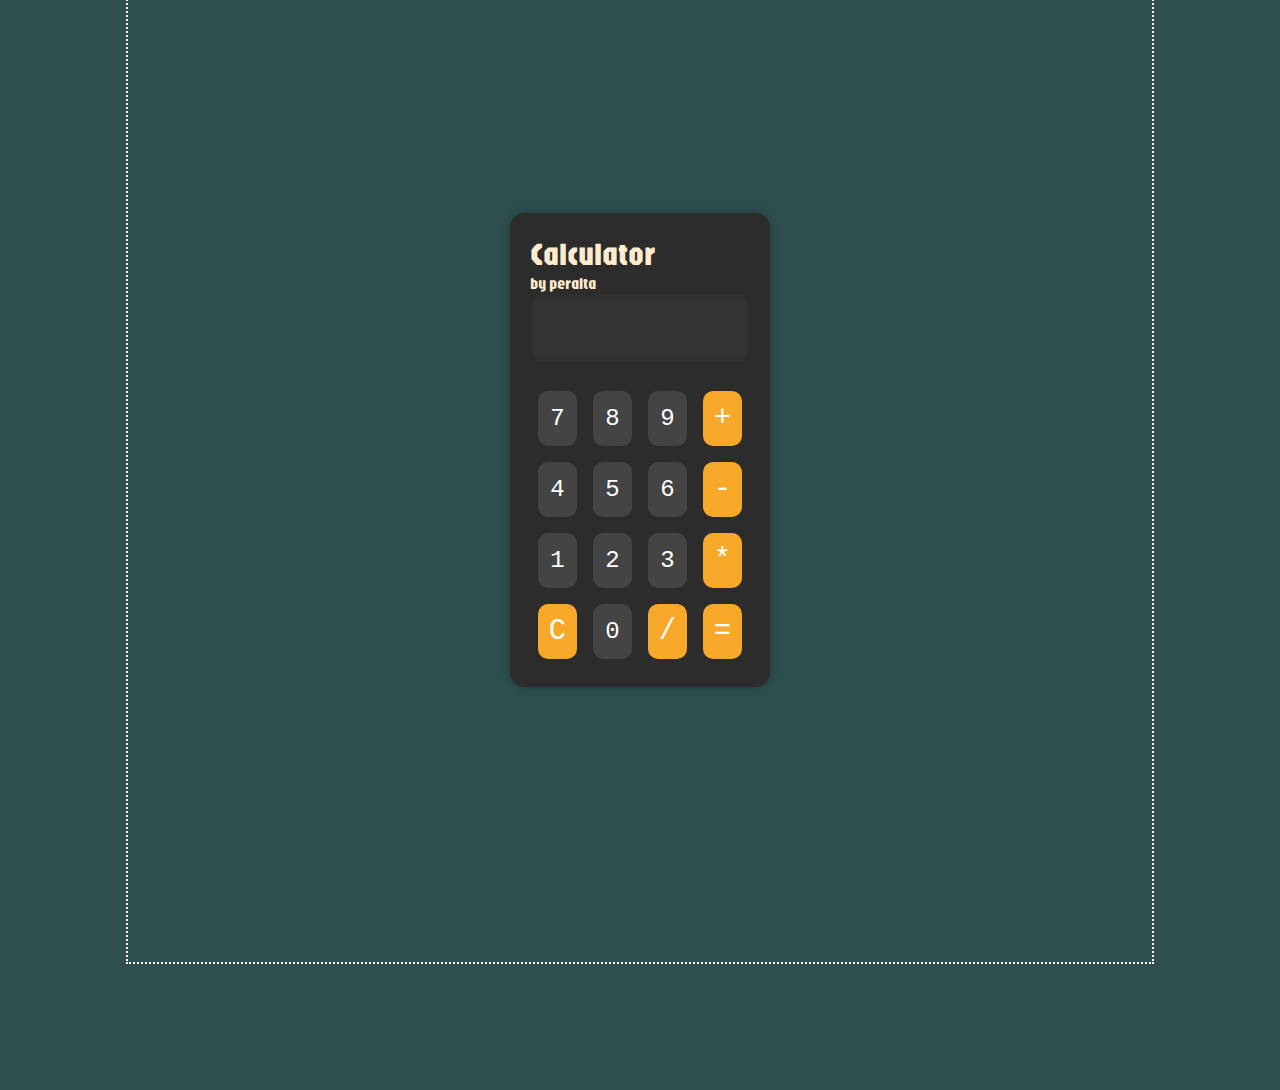
<file: Calculator/show1.html>
<!DOCTYPE html>
<html lang="en">

<head>
    <link href="https://img.icons8.com/?size=100&id=95514&format=png&color=000000" rel="icon" type="image/x-icon">
    <meta charset="UTF-8">
    <meta name="viewport" content="width=device-width, initial-scale=1.0">
    <title>Calc</title>
    <link rel="stylesheet" href="show1.css">
</head>

<body>
    <div class="boxx"></div>
    <div class="boxx2"></div>
    <div class="calculator">
        <div class="container">
            <h1>Calculator</h1>
            <h4>by peralta</h4>
            <input type="text" class="display" disabled>

           
            <div class="keys">
                <div class="row">
                    <button value="7">7</button>
                    <button value="8">8</button>
                    <button value="9">9</button>
                    <button value="+" class="operator">+</button>
                </div>
                <div class="row">
                    <button value="4">4</button>
                    <button value="5">5</button>
                    <button value="6">6</button>
                    <button value="-" class="operator">-</button>
                </div>
                <div class="row">
                    <button value="1">1</button>
                    <button value="2">2</button>
                    <button value="3">3</button>
                    <button value="*" class="operator">*</button>
                </div>
                <div class="row">
                    <button value="C" class="operator">C</button>
                    <button value="0">0</button>
                    <button value="/" class="operator">/</button>
                    <button value="=" class="operator">=</button>
                </div>
            </div>
        </div>
    </div>

    <script src="show1.js"></script>
</body>

</html>
</file>
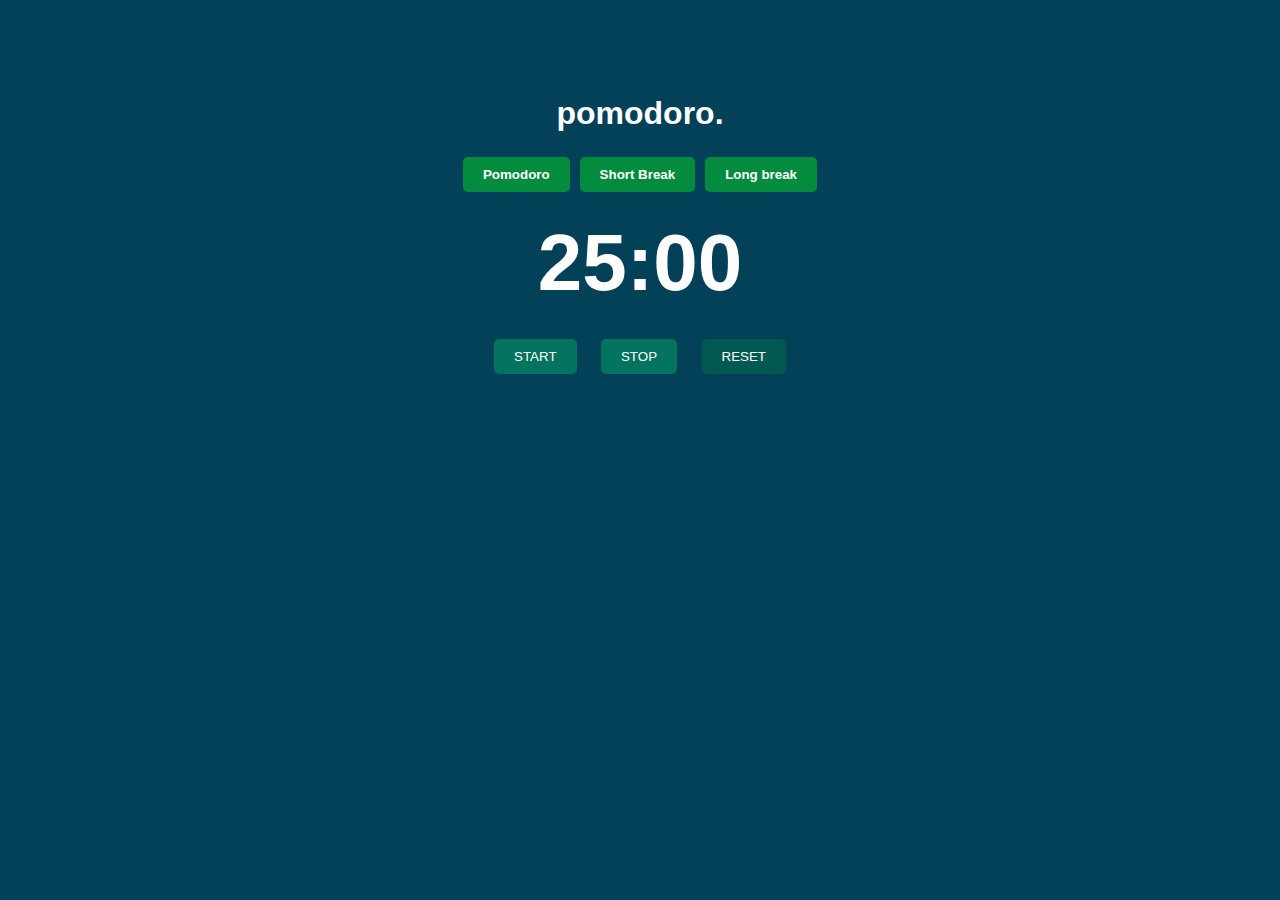
<file: Pomodoro/proj2.html>
<!DOCTYPE html>
<html lang="en">
<head>
    <meta charset="UTF-8">
    <meta name="viewport" content="width=device-width, initial-scale=1.0">
    <title>Pomodoro</title>
    <link href="https://img.icons8.com/?size=100&id=95514&format=png&color=000000" rel="icon" type="image/x-icon">
    <link rel="stylesheet" href="proj2.css">
    <link rel="stylesheet" href="https://cdnjs.cloudflare.com/ajax/libs/font-awesome/6.6.0/css/all.min.css" integrity="sha512-Kc323vGBEqzTmouAECnVceyQqyqdsSiqLQISBL29aUW4U/M7pSPA/gEUZQqv1cwx4OnYxTxve5UMg5GT6L4JJg==" crossorigin="anonymous" referrerpolicy="no-referrer" />
</head>
<body>
    <div id="timer-message">Please select a timer before starting.</div>

    <div class="container">
        <div class="timer">
            <h1>pomodoro.</h1>

            <div class="button-container">
                <button class="button" id="pomodoro-session">Pomodoro</button>
                <button class="button" id="short-break">Short Break</button>
                <button class="button" id="long-break">Long break</button>
            </div>

            <div id="pomodoro-timer" class="timer-display" data-duration="25.00">
                25:00
            </div>

            <div id="short-timer" class="timer-display" data-duration="5.00">
                5:00
            </div>

            <div id="long-timer" class="timer-display" data-duration="10.00">
                10:00
            </div>

            <div id="buttons">
                <button id="start">START</button>
                <button id="stop">STOP</button>
                <button id="reset">RESET</button> 
            </div>

         
            
            
        </div>
    </div>

    <footer></footer> 

    <script src="proj2.js"></script>
</body>
</html>
</file>
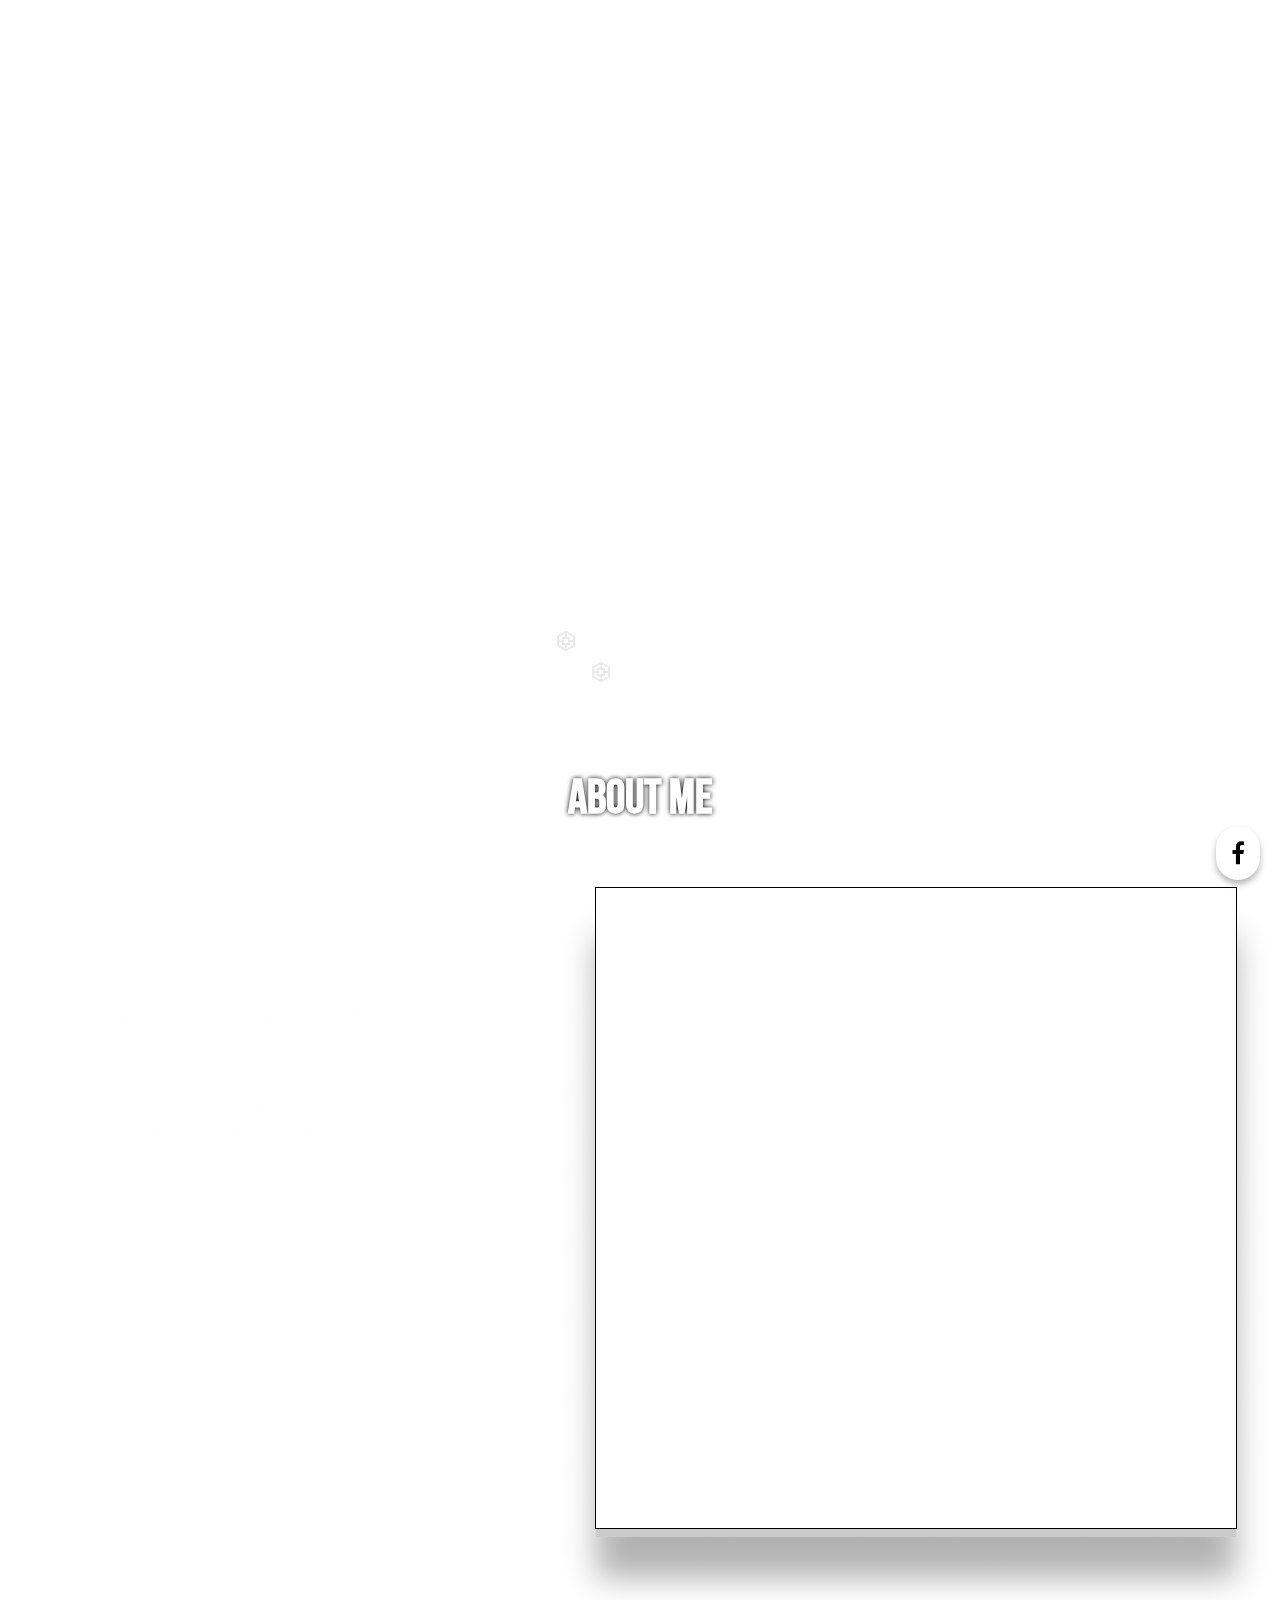
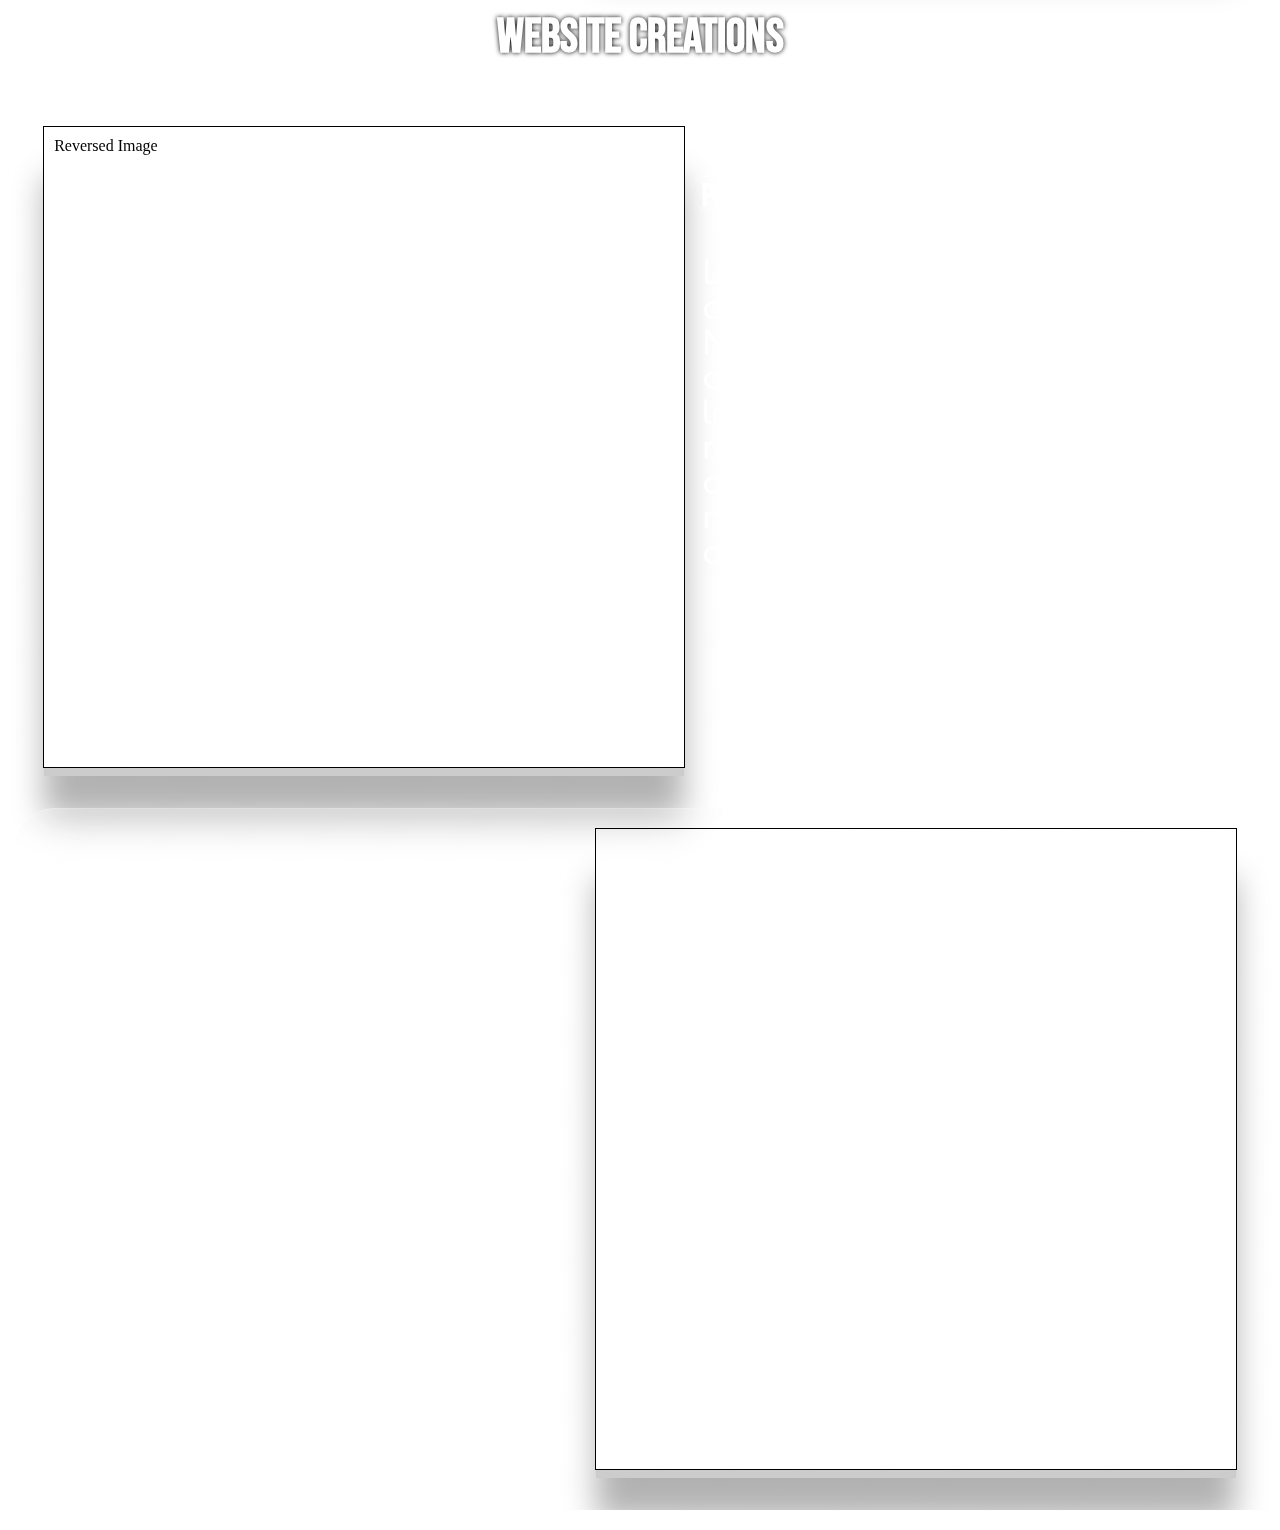
<file: UNFINISHED PROJECTS (ignore)/try.html>
<!DOCTYPE html>
<html lang="en">
<head>
<meta charset="UTF-8">
<meta name="viewport" content="width-device", initital-scale="1.0">
<title>Minecraft</title>
<link rel="stylesheet" href="responsive.css">
  <link rel="preconnect" href="https://fonts.googleapis.com">
<link rel="preconnect" href="https://fonts.gstatic.com" crossorigin>
<link href="https://fonts.googleapis.com/css2?family=VT323&display=swap" rel="stylesheet">
<link rel="stylesheet" href="https://cdnjs.cloudflare.com/ajax/libs/font-awesome/4.7.0/css/font-awesome.min.css">
</head>


<div class="wrapper">

  
<header class="Hcont">
  <div class="leftLogo">
    <h1 class="logo">Peralta.</h1>
  </div>
  
  <div class="navCont">
      <nav class="navi">
          <a href="#WebCreation"><svg xmlns="http://www.w3.org/2000/svg" height="24px" viewBox="0 -960 960 960" width="24px" fill="#e8eaed"><path d="M480-80q-11 0-21-3t-19-8L160-252q-19-11-29.5-29.5T120-322v-316q0-22 10.5-40.5T160-708l280-161q9-5 19-8t21-3q11 0 21 3t19 8l280 161q19 11 29.5 29.5T840-638v316q0 22-10.5 40.5T800-252L520-91q-9 5-19 8t-21 3ZM320-320v-120H200v118l240 139v-137H320Zm0-320h120v-137L200-638v118h120v-120Zm80 240h160v-160H400v160Zm240 80H520v137l240-139v-118H640v120Zm0-320v120h120v-118L520-777v137h120Z"/></svg>Website Creations <br></a>
          <a href="#aboutMe"> <svg xmlns="http://www.w3.org/2000/svg" height="24px" viewBox="0 -960 960 960" width="24px" fill="#e8eaed"><path d="M480-80q-11 0-21-3t-19-8L160-252q-19-11-29.5-29.5T120-322v-316q0-22 10.5-40.5T160-708l280-161q9-5 19-8t21-3q11 0 21 3t19 8l280 161q19 11 29.5 29.5T840-638v316q0 22-10.5 40.5T800-252L520-91q-9 5-19 8t-21 3ZM320-320v-120H200v118l240 139v-137H320Zm0-320h120v-137L200-638v118h120v-120Zm80 240h160v-160H400v160Zm240 80H520v137l240-139v-118H640v120Zm0-320v120h120v-118L520-777v137h120Z"/></svg> About me</a>
      </nav>
  </div>
</header>


<body class="bodyCont">
  <h1 class="main-title" id="aboutMe" >About me</h1>
 <div class="contBoth">
  <div class="descBox">
    <h1>My name is Don Ricardo III M. Peralta, a first year computer science student in University of Southern Mindanao.</h1>
  </div>
  <div class="image1"></div>
 </div>
 <h1 class="main-title" id="WebCreation">Website Creations</h1>
 <div class="contBoth">
  
  <div class="desc2">
    <h1 class="sub-title" id="WebCreation">Pokemon Website</h1>
    <h1>Lorem ipsum dolor sit amet, consectetur adipisicing elit. Nam ex rerum nobis consequuntur ea enim! Quas laudantium minima ut! Iure maiores facere, totam ipsam amet voluptatem necessitatibus eos iste quidem.</h1>
  </div>
  <div class="imgBox2">Reversed Image</div>
</div>


<div class="contBoth">
  <div class="descBox">
    <h1 class="sub-title" id="WebCreation">Minecraft Website</h1>
    <h1>
      Lorem ipsum dolor sit amet consectetur adipisicing elit. Commodi, doloremque in. In aut laudantium expedita, sapiente architecto qui. At quis consequuntur vero autem similique accusamus eligendi voluptate aliquid ipsa eaque?</h1>
  </div>
  <div class="imgBox"></div>
 </div>




</body>



<footer>

</footer>


</div>
<button class="icon-button">
  <a href="https://www.facebook.com/bhodz.peralta/"><i style="font-size:24px" class="fa">&#xf09a;</i></a>
</button>

</html>
</file>
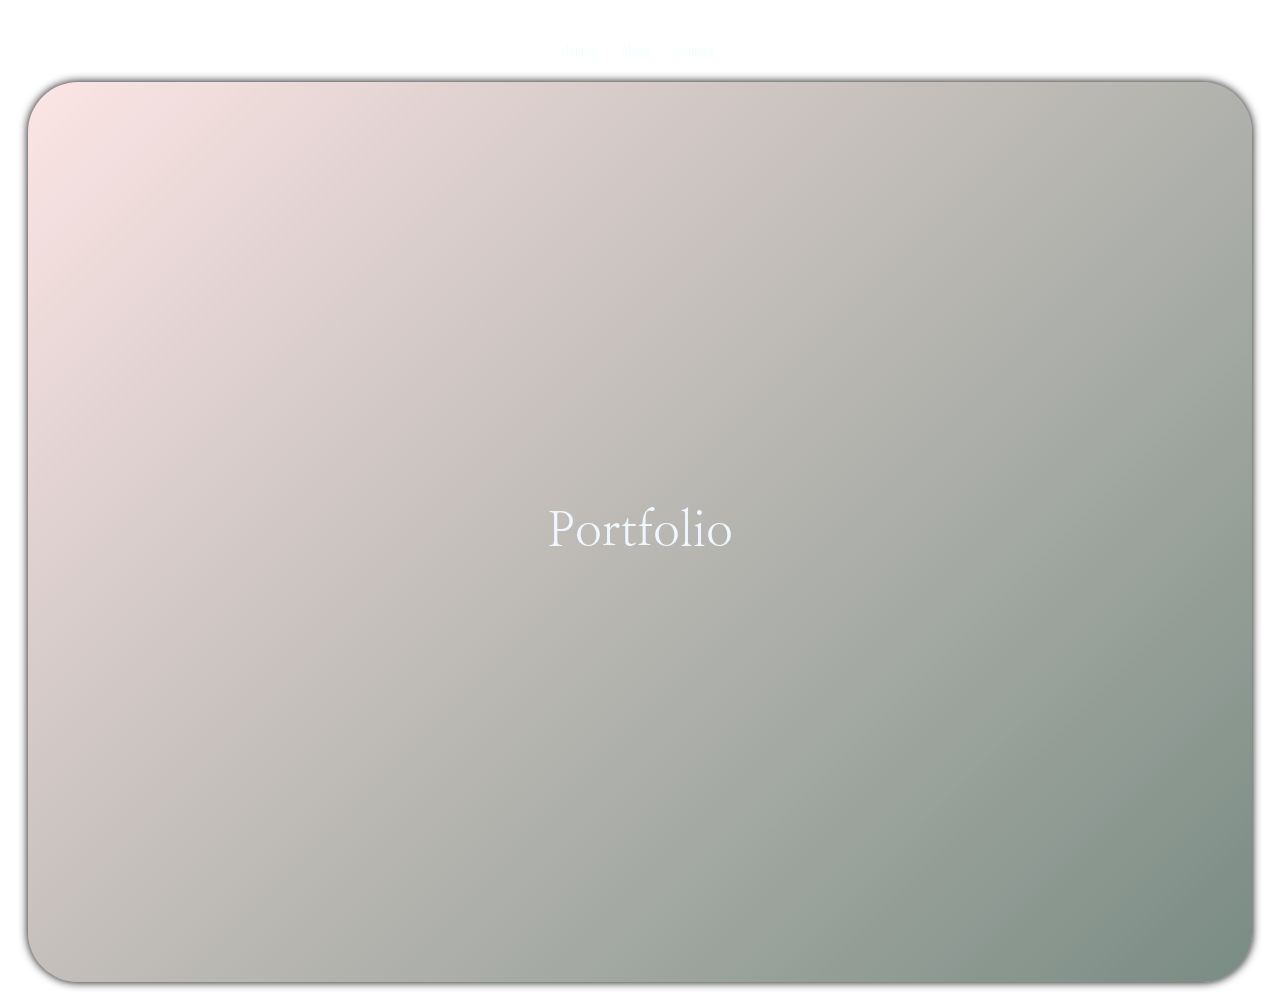
<file: UNFINISHED PROJECTS (ignore)/trythis.html>
<!DOCTYPE html>
<html lang="en">
<head>
<meta charset="UTF-8">
<meta name="viewport" content="width-device", initital-scale="1.0">
<title>Main Portfolio Website</title>
<link rel="stylesheet" href="trythis.css">
<link rel="preconnect" href="https://fonts.googleapis.com">

</head>

<div class="wrapper">


    <header class="hero-section">
        <div class="navmenu">
             <div class="navtools">
                <nav>
                   <a href="#">Home</a>
                   <a href="#">About</a>
                   <a href="#">Contact</a>
                </nav>
            </div>
        </div>     
      <div class="mainBody">
        <h1>Portfolio</h1>
      </div>
    </header>
    
    <body>
    
    </body>
    
    <footer>
    
    
    </footer>
    

</div>



</html>
</file>
<file: Calculator/show1.css>
@import url('https://fonts.googleapis.com/css2?family=Jaro:opsz@6..72&display=swap');
@import url('https://fonts.cdnfonts.com/css/ds-digital');
* {
    padding: 0;
    margin: 0;
    box-sizing: border-box;
}
h1,h4{
    color: blanchedalmond;
    font-family: "Jaro", sans-serif;
}

.boxx {
    outline: 2px dotted ivory;
    position: absolute;
    padding: 40%;
    z-index: -1;
    animation: spin 10s infinite linear both;
}
.boxx2 {
    outline: 2px dotted ivory;
    position: absolute;
    padding: 50%;
    z-index: -1;
    animation: spin 5s infinite linear both;
}

@keyframes spin {
    0% {
        transform: rotate(0deg);
    }
    100% {
        transform: rotate(360deg);
    }
}

body {
    width: 100vw;
    height: 100vh;
    overflow: hidden;
    display: flex;
    justify-content: center;
    align-items: center;
    background-color: darkslategray;
    font-family: 'Arial', sans-serif;
}

.calculator {
    width: 260px;
    background-color: #2c2c2c;
    border-radius: 15px;
    box-shadow: 0px 0px 10px rgba(0, 0, 0, 0.3);
    padding: 20px;
}

.display {
    width: 100%;
    height: 70px;
    border: none;
    color: #fff;
    font-weight: bold;
    font-size: 2.5rem;
    font-family: 'DS-Digital', sans-serif;
    background-color: #333;
    text-align: right;
    border-radius: 10px;
    padding: 15px;
    margin-bottom: 20px;
    box-shadow: inset 0 0 5px rgba(0, 0, 0, 0.3);
}

.row {
    display: flex;
    justify-content: space-between;
}

button {
    width: 55px;
    height: 55px;
    border-radius: 10px;
    border: none;
    outline: none;
    font-size: 1.5rem;
    font-family: Monospace;
    background-color: #444;
    color: #fff;
    margin: 8px;
    transition: all 0.2s ease;
}

button:hover {
    background-color: #555;
    cursor: pointer;
}

button:active {
    transform: scale(0.95);
}

.operator {
    background-color: #f8a828;
    color: #fff;
    font-size: 1.8rem;
}

.operator:hover {
    background-color: #f5a623;
}

button:disabled {
    background-color: #666;
    cursor: not-allowed;
}

button.double {
    width: 115px;
}

.clear {
    background-color: #f25252;
}

.clear:hover {
    background-color: #f44141;
}
</file>
<file: Pomodoro/proj2.css>
@import url('https://fonts.cdnfonts.com/css/minecraft-4');

*{
    font-family: 'Minecraft', sans-serif;
}

body {
    background-color: #034159;
    color: white;
    margin: 0;
    font-family: Arial, sans-serif;
    display: flex;
    justify-content: center;
    align-items: center;
}

.container {
    text-align: center;
    width: 100%;
    padding: 50px 0;
}

.timer {
    display: inline-block;
    padding: 25px;
    width: 600px;
    box-sizing: border-box;
}

h1 {
    width: 12ch;
    margin: 20px auto;
}

.timer h1{
    font-size: 2em;
}

.button-container {
    margin-top: 20px;
    display: flex;
    justify-content: center;
    font-weight: bold;
    flex-wrap: wrap;
}

.button {
    background-color: #038C3E;
    color: #fff;
    border: none;
    border-radius: 5px;
    padding: 10px 20px;
    margin: 5px;
    cursor: pointer;
    font-weight: bold;
}

.button:hover {
    background-color: #0CF25D;
}

.hidden {
    display: block;
}

.timer-display {
    font-size: 5em;
    margin-top: 20px;
    font-weight: bold;
}

#buttons {
    margin-top: 20px;
}

#start, #stop {
    background-color: #02735E;
    color: #fff;
    border: none;
    border-radius: 5px;
    padding: 10px 20px;
    margin: 10px;
    cursor: pointer;
}

#stop:hover {
    background-color: tomato;
}

#start:hover {
    background-color: #0CF25D;
}

#timer-message {
    color: white;
    background-color: #025951 ;
    display: none;
    padding: .5em;
    font-size: 1em;
    text-align: center;
    border-radius: 1em;
}

.total-time {
    margin-top: 20px;
    font-size: 1.2em;
}

#reset {
    background-color: #025951;
    color: #fff;
    border: none;
    border-radius: 5px;
    padding: 10px 20px;
    margin: 10px;
    cursor: pointer;
}

#reset:hover {
    background-color: #0CF25D;
}

.total-time-box {
    background-color: #025951;
    color: black;
    font-size: 24px;
    font-weight: bold;
    font-family: 'Courier New', Courier, monospace;
    border: 2px solid gray;
    border-radius: 24px;
}

footer a {
    color: white;
    margin: 06px;
}

@media (max-width: 768px) {
    .timer {
        width: 100%;
        padding: 20px;
    }

    h1 {
        font-size: 1.5em;
    }

    .button-container {
        flex-direction: column;
    }

    .button {
        padding: 12px 25px;
        width: 100%;
    }

    .timer-display {
        font-size: 4em;
    }

    #start, #stop, #reset {
        width: 100%;
        margin: 5px 0;
    }
}

@media (max-width: 480px) {
    h1 {
        font-size: 1.2em;
    }

    .timer-display {
        font-size: 3em;
    }

    .total-time-box {
        font-size: 18px;
    }

    .button {
        padding: 10px 15px;
    }

    .total-time {
        font-size: 1em;
    }

    footer a {
        font-size: 0.8em;
    }
}
</file>
<file: UNFINISHED PROJECTS (ignore)/responsive.css>
@import url('https://fonts.googleapis.com/css2?family=Bebas+Neue&family=Comfortaa:wght@300..700&family=Permanent+Marker&display=swap');
    @import url('https://fonts.googleapis.com/css2?family=Bebas+Neue&family=Comfortaa:wght@300..700&family=Permanent+Marker&family=Raleway:ital,wght@0,100..900;1,100..900&display=swap');

    body {
        position: relative;
        margin: 0;
        padding: 0;
        scrollbar-width: none;
        
    }

    body::before {
        content: "";
        position: fixed;
        top: 0;
        left: 0;
        width: 100%;
        height: 100%;
        background-image: url('https://images7.alphacoders.com/123/thumbbig-1234485.webp');
        background-size: cover;
        background-position: center;
        z-index: -1; 
        scrollbar-width: none;
    }
    
    html {
        scroll-behavior: smooth;
        scrollbar-width: none;
    }

    .wrapper {
        box-sizing: border-box;
        display: flex;
        justify-content: center;
        align-items: center;
        flex-direction: column;
        flex-wrap: wrap;
        flex-shrink: 1;
        width: 100%;
        height: 100%;
        overflow: hidden;
        padding: 0 15px;
        animation: slide 0s cubic-bezier(0.230, 1.000, 0.320, 1.000) both;
        
    }

    .Hcont {
        display: flex;
        flex-wrap: wrap;
        flex-grow: 1;
        flex: 1;
        flex-shrink: 1;
        flex-direction: column;
        width: 100%;
        height: auto;
        overflow: hidden;
        gap: 20px;
        
    }

    .leftLogo {
       
        width: 100%;
        max-width: 100%;
        height: auto;
        padding: 30px;
        display: flex;
        border-radius: 40px;
        border:1px solid rgba(255, 255, 255, 0.18);
        justify-content: center;
        backdrop-filter: blur(10px);
        background: linear-gradient(135deg, rgba(255, 255, 255, 0.1), rgba(255, 255, 255, 0));
        overflow: hidden;
        
    }

    .logo {
        font-family: "Bebas Neue", sans-serif;
        font-weight: 100;
        font-style: normal;
        font-size: 15vw;
        color: white;
        transition: 0.5s ease-in-out;
        animation: popUp 2s cubic-bezier(0.455, 0.030, 0.515, 0.955) both;
    }

    .logo:hover {
        color: #2f404d;
    }

    .navCont {
       
        width: 100%;
        padding: 28px 5%;
        box-sizing: border-box;
        display: flex;
        justify-content: center;
        align-items: center;
        border-radius: 40px;
        border:1px solid rgba(255, 255, 255, 0.18);
        backdrop-filter: blur(10px);
        background: linear-gradient(135deg, rgba(255, 255, 255, 0.1), rgba(255, 255, 255, 0));
        overflow: hidden;
     
    }

    .navi {
        padding: 10px 20px;
        font-size: 1.5em;
        text-align: center;
    }

    .navi a {
        padding-bottom: 10px;
        text-decoration: none;
        font-family: "Bebas Neue", sans-serif;
        color: white;
        transition: color 0.1s ease-in-out;
    }

    .navi a:hover {
        color: grey;
    }

    

    @keyframes popUp {
        0% {
            transform: translateY(0);
            filter: blur(20px);
            text-shadow: none;
        }
        100% {
            transform: translateY(-50px);
            transform-origin: 50% 50%;
            text-shadow: 0 1px 0 #cccccc, 0 2px 0 #cccccc, 0 3px 0 #cccccc, 0 4px 0 #cccccc, 0 5px 0 #cccccc, 0 6px 0 #cccccc, 0 7px 0 #cccccc, 0 8px 0 #cccccc, 0 9px 0 #cccccc, 0 50px 30px rgba(0, 0, 0, 0.3);
        }
    }

    .bodyCont {
        display: flex;
        flex-wrap: wrap;
        flex-grow: 1;
        flex: 1;
        flex-shrink: 1;
        flex-direction: column;
        width: 100%;
        max-width: 100%;
        padding: 20px 0;
        gap: 20px;  
    }

    .contBoth {
    
        display: flex;
        justify-content: space-evenly;
        width: 100%;
        padding: 20px;
        box-sizing: border-box;
        flex-wrap: wrap;
        border-radius: 40px;
        border:1px solid rgba(255, 255, 255, 0.18);
        backdrop-filter: blur(10px);

        background: linear-gradient(135deg, rgba(255, 255, 255, 0.1), rgba(255, 255, 255, 0));
    }

    .descBox {
        width: 45%;
        padding: 100px 10px 10px 10px;
        box-sizing: border-box;
        color: white;
        text-align: justify;
        font-family: "Comfortaa", serif;
        margin-bottom: 20px;
        gap: 20px;  
    }

    .imgBox {
        outline: 1px solid black;
        width: 45%;
        padding: 10px;
        box-sizing: border-box;
        margin-bottom: 20px;
        height: 50vw;
        width: 50vw;
        gap: 20px;  
        background-size: cover;
        box-shadow: 0 1px 0 #cccccc, 0 2px 0 #cccccc, 0 3px 0 #cccccc, 0 4px 0 #cccccc, 0 5px 0 #cccccc, 0 6px 0 #cccccc, 0 7px 0 #cccccc, 0 8px 0 #cccccc, 0 9px 0 #cccccc, 0 50px 30px rgba(0, 0, 0, 0.3);
        background-image: url('')
    }

   .image1 {
        outline: 1px solid black;
        width: 45%;
        padding: 10px;
        box-sizing: border-box;
        margin-bottom: 20px;
        height: 50vw;
        width: 50vw;
        gap: 20px;  
        background-size: cover;
        box-shadow: 0 1px 0 #cccccc, 0 2px 0 #cccccc, 0 3px 0 #cccccc, 0 4px 0 #cccccc, 0 5px 0 #cccccc, 0 6px 0 #cccccc, 0 7px 0 #cccccc, 0 8px 0 #cccccc, 0 9px 0 #cccccc, 0 50px 30px rgba(0, 0, 0, 0.3);
        background-image: url('https://scontent.fmnl9-1.fna.fbcdn.net/v/t39.30808-6/465860762_2912870592222246_4550410225409800170_n.jpg?_nc_cat=108&ccb=1-7&_nc_sid=6ee11a&_nc_eui2=AeEYPEvNTH5XYTQ0Gx6Dgnchd424X6VDiQd3jbhfpUOJBzzDXBkouNqMyeoF1TYCbT03PcjNwb4hFxjnLcMpq7IH&_nc_ohc=J-FVP8RfaCAQ7kNvgFxnu55&_nc_zt=23&_nc_ht=scontent.fmnl9-1.fna&_nc_gid=A3_oRLZrnChuAPvQWVtm3J7&oh=00_AYBSHjdzEQDVQP0cqKPL3WKLC8bnZD3QLti8scD6dwx4Gg&oe=67366AB8')
    }


    .desc2 {
        width: 45%;
        padding: 10px;
        box-sizing: border-box;
        margin-bottom: 20px;
        order: 2; 
        color: white;
        text-align: justify;
        font-family: "Comfortaa", serif;
        gap: 20px;  
    }

    .imgBox2 {
        outline: 1px solid black;
        width: 45%;
        padding: 10px;
        box-sizing: border-box;
        margin-bottom: 20px;
        height: 50vw;
        width: 50vw;
        gap: 20px;  
        background-size: cover;
        box-shadow: 0 1px 0 #cccccc, 0 2px 0 #cccccc, 0 3px 0 #cccccc, 0 4px 0 #cccccc, 0 5px 0 #cccccc, 0 6px 0 #cccccc, 0 7px 0 #cccccc, 0 8px 0 #cccccc, 0 9px 0 #cccccc, 0 50px 30px rgba(0, 0, 0, 0.3);
        background-image: url('https://developers.elementor.com/docs/assets/img/elementor-placeholder-image.png');
        order: 1; 
    }


    .main-title {
        font-family: "Bebas Neue", sans-serif;
        font-size: 3em;
        text-align: center;
        color: #ffffff;
        text-shadow: 0px 0px 5px black;
        margin: 40px 0;
    }

    .sub-title {
        font-family: "Bebas Neue", sans-serif;
        font-size: 2em;
        color: #055593;
        color: #ffffff;
        opacity: 1;
        text-shadow: 0 0 30px rgba(255, 255, 255, 0.6), 0 0 60px rgba(255, 255, 255, 0.45), 0 0 110px rgba(255, 255, 255, 0.25), 0 0 100px rgba(255, 255, 255, 0.1);
        margin: 40px 0;
    }

    @media (max-width: 768px) {
        .logo {
            font-size: 30vw;
        }

        .navCont {
            padding: 20px 5%;
        }

        .contBoth {
            flex-direction: column;
        }

        .descBox,
        .imgBox,
        .desc2,
        .imgBox2 {
            width: 100%;
        }
    }

    /*btn area*/

    .icon-button {
        position: fixed;
        bottom: 20px;
        right: 20px;
        background-color: transparent;
        border: none;
        padding: 15px;
        border-radius: 1000px;
        box-shadow: 0px 4px 6px rgba(0, 0, 0, 0.3);
        cursor: pointer;
        z-index: 9999;
        transition: all 0.3s ease;
        backdrop-filter: blur(1px);
    }

    .icon-button:hover {
        background-color: rgba(0, 0, 0, 0.1);
        transform: scale(1.1);
    }


    .icon-button i {
        font-size: 2em;
        color: #000000;
        transition: 0.5s ease-in-out;
    }
    .icon-button i:hover {
        font-size: 2em;
        color: #0a79c8;
        text-shadow: 0 0 10 white;
    }

    @keyframes bounce {
        0% { transform: translateY(0); }
        50% { transform: translateY(-10px); }
        100% { transform: translateY(0); }
    }

    @keyframes slide{
        0%{
            transform: translate(1000px, 1000px) skew(80deg, 10deg);
            transform-origin: 0% 100%;
            filter: blur(40px);
            opacity: 0;
        }
        100%{
            transform: translate(0, 0) skew(0deg, 0deg);
            transform-origin: 50% 50%;
            filter: blur(0);
            opacity: 1;

        }
      
    }



    a{
        text-decoration: none;
    }

    .icon-button {
        animation: bounce 2s infinite;
    }
</file>
<file: UNFINISHED PROJECTS (ignore)/trythis.css>
@import url('https://fonts.googleapis.com/css2?family=Nanum+Myeongjo&family=Oswald:wght@200..700&family=Sour+Gummy:ital,wght@0,100..900;1,100..900&display=swap');
@import url('https://fonts.googleapis.com/css2?family=Oswald:wght@200..700&family=Sour+Gummy:ital,wght@0,100..900;1,100..900&display=swap');



*{
    box-sizing: border-box;
}

html{
    scroll-behavior: smooth;
     scrollbar-width: none;
}

.hero-section{

    padding: 10px 20px;
    display: flex;
    justify-content: center;
    align-items: center;
    flex-direction: row;
    flex-wrap: wrap;
    
}

.hero-section::before{
    content: "";
    position: fixed;
    top: 0;
    left: 0;
    width: 100%;
    height: 100%;
    background-image: url('https://4kwallpapers.com/images/walls/thumbs_3t/19534.jpg');
    background-size: cover;
    background-position: center;
    z-index: -1; 
    scrollbar-width: none;
    
}
.navmenu{
  
    width: 100%;
    display: flex;
    padding: 20px 1px;
    justify-content: space-around;
    align-items: center;
    transition: 0.5s ease-in-out;
}

.navmenu:hover{
 background-color: grey;
 border-radius: 20px;
}

.navtools{
   
    display: flex;
    overflow: hidden;
    
}

.navtools nav a{
    text-decoration: none;
    padding: 20px 10px;
    color:azure;
    font-family: "Oswald", sans-serif;
    font-weight: 100;
    color:azure;
}



.mainBody{

    width: 100vw;
    height: 100vh;
    display: flex;
    justify-content: center;
    align-items: center;
    backdrop-filter: blur(5px);
    box-shadow: 0px 0px 10px black;
    background: linear-gradient(135deg, rgba(226, 0, 0, 0.1), rgba(39, 69, 55, 0.619));
    border-radius: 50px;
    overflow-x: hidden;
    animation: bodyPop 2s ease-in-out 1 both;
    
}

.mainBody h1{
    font-size: 3em;
    font-family: "Nanum Myeongjo", serif;
    font-optical-sizing: auto;
    font-weight: 100;
    color:aliceblue;
    animation: popUp 1s cubic-bezier(0.455, 0.030, 0.515, 0.955) both;

}

@keyframes popUp {
    0% {
        filter: blur(20px);
        transform: translateY(-100px);
    }
    100% {
        filter: blur(0px);
        transform: translateY(0);
    }
}

@keyframes bodyPop {
    0%{
        backdrop-filter: blur(0px);
        box-shadow: none;
    }
}
</file>
